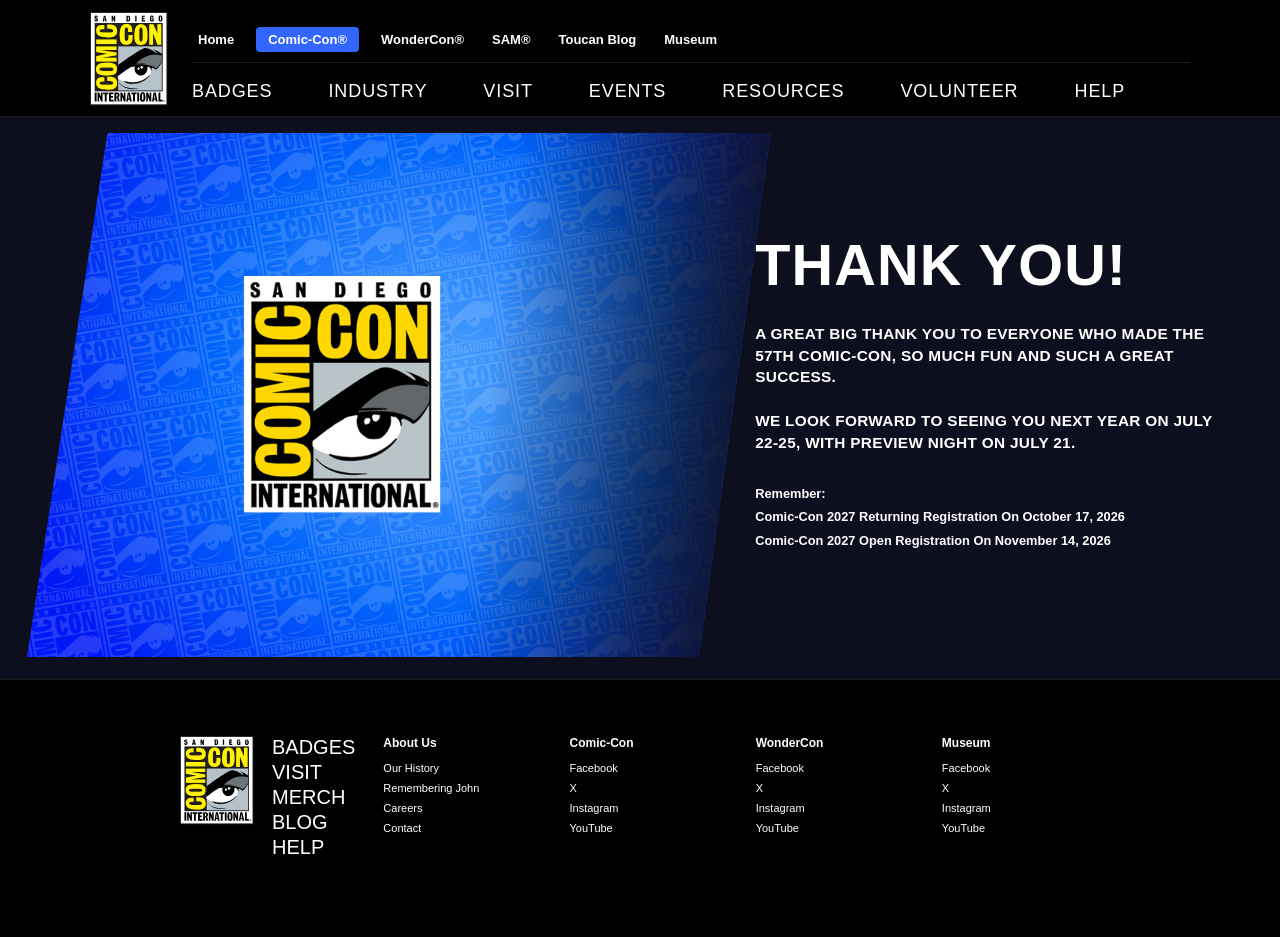
<file: index.html>
<!doctype html>
<html lang="en">
  <head>
    <meta charset="UTF-8" />
    <meta name="viewport" content="width=device-width, initial-scale=1.0" />
    <title>Comic-Con</title>
    <link rel="stylesheet" href="./styles.css" />
  </head>
  <body>
    <!-- Header & Mega Menu -->
    <header class="site-header">
      <div class="container header-inner">
        <a href="./index.html" class="brand-logo">
          <img
            src="./assets/ComicCon-Logo-Official.svg"
            alt="San Diego Comic-Con International"
          />
        </a>

        <div class="header-nav-wrap">
          <nav class="utility-links">
            <a href="./index.html">Home</a>
            <a href="#" class="active">Comic-Con®</a>
            <a href="#">WonderCon®</a>
            <a href="#">SAM®</a>
            <a href="#">Toucan Blog</a>
            <a href="#">Museum</a>
          </nav>

          <nav class="main-nav">
            <div class="nav-col">
              <a href="#">BADGES</a>
              <ul class="mega-sub">
                <li><a href="#">Register</a></li>
                <li><a href="#">Member ID</a></li>
              </ul>
            </div>

            <div class="nav-col">
              <a href="#">INDUSTRY</a>
              <ul class="mega-sub">
                <li><a href="#">Exhibitors</a></li>
                <li><a href="#">Press</a></li>
                <li><a href="#">Professional</a></li>
                <li><a href="#">Retailers</a></li>
              </ul>
            </div>

            <div class="nav-col">
              <a href="#">VISIT</a>
              <ul class="mega-sub">
                <li><a href="#">Travel</a></li>
                <li><a href="#">Hospitality</a></li>
                <li><a href="#">Accessibility</a></li>
              </ul>
            </div>

            <div class="nav-col">
              <a href="#">EVENTS</a>
              <ul class="mega-sub">
                <li><a href="./exhibit_hall.html">Exhibit Hall</a></li>
                <li><a href="#">Schedule</a></li>
                <li><a href="#">Anime</a></li>
                <li><a href="#">Films</a></li>
                <li><a href="#">Autographs</a></li>
                <li><a href="#">Games</a></li>
                <li><a href="#">Special Events</a></li>
              </ul>
            </div>

            <div class="nav-col">
              <a href="#">RESOURCES</a>
              <ul class="mega-sub">
                <li><a href="#">Souvenir Book</a></li>
                <li><a href="#">Guide</a></li>
                <li><a href="#">Newsletter</a></li>
              </ul>
            </div>

            <div class="nav-col">
              <a href="#">VOLUNTEER</a>
              <ul class="mega-sub">
                <li><a href="#">Apply</a></li>
                <li><a href="#">Roles &amp; Perks</a></li>
              </ul>
            </div>

            <div class="nav-col">
              <a href="#">HELP</a>
              <ul class="mega-sub">
                <li><a href="#">Questions</a></li>
                <li><a href="#">Contact Us</a></li>
                <li><a href="#">Account</a></li>
                <li><a href="#">Privacy</a></li>
              </ul>
            </div>

            <div class="mega-bg"></div>
          </nav>
        </div>
      </div>
    </header>

    <!-- Home Hero Banner -->
    <main>
      <section class="home-hero">
        <div class="home-hero-stage">
          <div class="home-hero-media">
            <img
              src="./assets/CCI23-NewCCISlider.jpg"
              alt="San Diego Comic-Con International"
            />
          </div>

          <div class="home-hero-content">
            <h1>THANK YOU!</h1>
            <p class="home-hero-lead">
              A GREAT BIG THANK YOU TO EVERYONE WHO MADE THE 57TH COMIC-CON, SO
              MUCH FUN AND SUCH A GREAT SUCCESS.
            </p>
            <p class="home-hero-lead">
              WE LOOK FORWARD TO SEEING YOU NEXT YEAR ON JULY 22-25, WITH PREVIEW
              NIGHT ON JULY 21.
            </p>
            <div class="home-hero-notes">
              <p>Remember:</p>
              <p>Comic-Con 2027 Returning Registration On October 17, 2026</p>
              <p>Comic-Con 2027 Open Registration On November 14, 2026</p>
            </div>
          </div>
        </div>
      </section>
    </main>

    <!-- Footer -->
    <footer class="site-footer">
      <div class="footer-inner">
        <div class="footer-grid">
          <div class="footer-brand">
            <img
              src="./assets/ComicCon-Logo-Official.svg"
              alt="San Diego Comic-Con International"
            />
            <ul class="footer-stack">
              <li><a href="#">BADGES</a></li>
              <li><a href="#">VISIT</a></li>
              <li><a href="#">MERCH</a></li>
              <li><a href="#">BLOG</a></li>
              <li><a href="#">HELP</a></li>
            </ul>
          </div>

          <div class="footer-col">
            <h3>About Us</h3>
            <ul>
              <li><a href="#">Our History</a></li>
              <li><a href="#">Remembering John</a></li>
              <li><a href="#">Careers</a></li>
              <li><a href="#">Contact</a></li>
            </ul>
          </div>

          <div class="footer-col">
            <h3>Comic-Con</h3>
            <ul>
              <li><a href="#">Facebook</a></li>
              <li><a href="#">X</a></li>
              <li><a href="#">Instagram</a></li>
              <li><a href="#">YouTube</a></li>
            </ul>
          </div>

          <div class="footer-col">
            <h3>WonderCon</h3>
            <ul>
              <li><a href="#">Facebook</a></li>
              <li><a href="#">X</a></li>
              <li><a href="#">Instagram</a></li>
              <li><a href="#">YouTube</a></li>
            </ul>
          </div>

          <div class="footer-col">
            <h3>Museum</h3>
            <ul>
              <li><a href="#">Facebook</a></li>
              <li><a href="#">X</a></li>
              <li><a href="#">Instagram</a></li>
              <li><a href="#">YouTube</a></li>
            </ul>
          </div>
        </div>
      </div>
    </footer>
  </body>
</html>
</file>
<file: styles.css>
/* Base */
* {
  box-sizing: border-box;
}

body {
  margin: 0;
  background: #000;
  color: #fff;
  font-family: Arial, Helvetica, sans-serif;
}

a {
  color: inherit;
  text-decoration: none;
}

button,
input {
  font-family: inherit;
}

button {
  cursor: pointer;
}

img {
  display: block;
  height: auto;
}

.container {
  max-width: 1140px;
  margin: 0 auto;
  padding: 0 20px;
}

/* Header & Mega Menu */
.site-header {
  position: relative;
  background: #000;
  border-bottom: 1px solid rgba(255, 255, 255, 0.1);
  padding: 12px 0 0;
}

.header-inner {
  display: flex;
  align-items: flex-end; /* keep nav at header bottom */
  gap: 24px;
}

.brand-logo {
  flex-shrink: 0;
  padding-bottom: 10px;
}

.brand-logo img {
  width: 78px;
}

.header-nav-wrap {
  flex: 1;
  display: flex;
  flex-direction: column;
  gap: 12px;
}

.utility-links {
  display: flex;
  align-items: center;
  flex-wrap: wrap;
  gap: 16px;
  font-size: 13px;
  padding-bottom: 10px;
  border-bottom: 1px solid rgba(255, 255, 255, 0.12);
}

.utility-links a {
  color: #fff;
  font-weight: 700;
  padding: 5px 6px;
}

.utility-links a.active {
  background: #3366ff;
  color: #fff;
  padding: 5px 12px;
  border-radius: 4px;
}

.main-nav {
  display: flex;
  align-items: flex-end;
  gap: 56px;
}

.nav-col {
  position: relative;
}

.nav-col > a {
  display: block;
  padding: 6px 0 14px;
  font-family: Impact, 'Arial Narrow', Arial, sans-serif;
  font-size: 18px;
  letter-spacing: 0.05em;
  color: #fff;
}

.nav-col > a:hover,
.footer-stack a:hover {
  color: #3898ff;
}

.nav-col > a.current {
  text-decoration: underline #0056d2 2px;
  text-underline-offset: 4px;
}

.mega-bg {
  display: none;
  position: absolute;
  top: calc(100% - 1px); /* 1px overlap avoids hover gap when moving into menu */
  left: 0;
  width: 100%;
  height: 248px;
  background: #000;
  border-top: 1px solid rgba(255, 255, 255, 0.12);
  border-bottom: 1px solid rgba(255, 255, 255, 0.14);
  z-index: 40;
}

.mega-sub {
  display: none;
  position: absolute;
  top: calc(100% - 1px);
  left: 0;
  list-style: none;
  margin: 0;
  padding: 24px 0 0;
  flex-direction: column;
  gap: 11px;
  white-space: nowrap;
  z-index: 41;
}

.main-nav:hover .mega-bg {
  display: block;
}

.main-nav:hover .mega-sub {
  display: flex;
}

.mega-sub a {
  display: block;
  font-family: Arial, Helvetica, sans-serif;
  font-size: 14px;
  font-weight: 600;
  line-height: 18px;
  color: #fff;
}

.mega-sub a:hover {
  color: #3898ff;
}

.mega-sub a.active {
  text-decoration: underline #0056d2 2px;
  text-underline-offset: 5px;
}

/* Home Hero */
.home-hero {
  background: #0e0f1e;
  padding: 16px 0 22px;
  overflow: hidden;
}

.home-hero-stage {
  position: relative;
  min-height: 41vw;
  display: flex;
  align-items: center;
}

.home-hero-media {
  position: absolute;
  top: 0;
  bottom: 0;
  left: 0;
  width: 70%;
  clip-path: polygon(12% 0, 86% 0, 78% 100%, 3% 100%);
}

.home-hero-media::after {
  content: '';
  position: absolute;
  top: 0;
  right: 0;
  bottom: 0;
  left: 0;
  background: linear-gradient(
    97deg,
    rgba(14, 15, 30, 0) 54%,
    rgba(14, 15, 30, 0.65) 72%,
    #0e0f1e 84%
  );
  pointer-events: none;
}

.home-hero-media img {
  width: 100%;
  height: 100%;
  object-fit: cover;
  object-position: left center;
}

.home-hero-content {
  position: relative;
  z-index: 1;
  width: 45%;
  margin-left: 55%;
  padding: 32px 4%;
}

.home-hero-content h1 {
  font-family: Impact, 'Arial Narrow', Arial, sans-serif;
  font-size: clamp(28px, 4.5vw, 72px);
  line-height: 1;
  letter-spacing: 0.02em;
  margin: 0 0 28px;
}

.home-hero-lead {
  font-size: clamp(11px, 1.2vw, 19px);
  font-weight: 800;
  line-height: 1.42;
  letter-spacing: 0.02em;
  margin: 0 0 22px;
}

.home-hero-notes {
  margin-top: 28px;
}

.home-hero-notes p {
  font-size: clamp(10px, 1vw, 15px);
  font-weight: 700;
  line-height: 1.85;
  margin: 0;
}

/* Hero */
.hero-section {
  background: #0e0f1e;
  padding: 28px 0 48px;
}

.hero-section h1 {
  font-family: Impact, 'Arial Narrow', Arial, sans-serif;
  font-size: 52px;
  line-height: 1;
  text-align: center;
  margin: 0 0 24px;
}

/* Map */
.map-frame {
  position: relative;
  max-width: 1060px;
  margin: 0 auto;
  background: #fff;
  padding: 12px;
}

.map-viewport {
  overflow: auto;
  max-height: 480px;
  cursor: grab;
  user-select: none;
}

.map-viewport.dragging {
  cursor: grabbing;
}

.map-stage {
  position: relative;
  width: 100%;
}

.map-frame img,
.artwork-thumb-btn img {
  width: 100%;
}

.booth-marker {
  position: absolute;
  width: 48px;
  height: 48px;
  border: 3px dashed red;
  border-radius: 50%;
  transform: translate(-50%, -50%);
  animation: spin 6s linear infinite;
  pointer-events: none;
}

@keyframes spin {
  from {
    transform: translate(-50%, -50%) rotate(0deg);
  }
  to {
    transform: translate(-50%, -50%) rotate(360deg);
  }
}

.map-zoom-controls {
  position: absolute;
  right: 14px;
  bottom: 14px;
  display: flex;
  flex-direction: column;
  border: 1px solid #444;
  border-radius: 3px;
  overflow: hidden;
}

.map-zoom-controls button {
  width: 26px;
  height: 24px;
  background: #222;
  color: #fff;
  border: none;
  padding: 0;
  font-size: 15px;
  font-weight: 700;
  line-height: 1;
}

.map-zoom-controls button + button {
  border-top: 1px solid #444;
}

.map-zoom-controls button:hover {
  background: #3366ff;
}

.map-clear-btn {
  position: absolute;
  left: 14px;
  bottom: 14px;
  height: 28px;
}

/* Directory & Search */
.directory-section {
  background: #fff;
  color: #222;
  padding: 24px 0 56px;
}

.directory-section .container {
  max-width: 1060px;
}

.category-tabs {
  display: flex;
  flex-wrap: wrap;
  justify-content: flex-start;
  gap: 12px;
  margin: 0;
}

.category-tabs button {
  background: #3366ff;
  color: #fff;
  border: none;
  border-radius: 50px;
  padding: 8px 20px;
  font-size: 13px;
  font-weight: 600;
}

.category-tabs button:hover {
  background: #0035d3;
}

.category-tabs button.active {
  box-shadow: 0 0 0 2px #fff, 0 0 0 4px #3366ff;
}

.search-form {
  max-width: 334px;
  font-size: 12px;
  margin: 0 0 18px;
}

.search-row {
  display: flex;
  align-items: center;
  gap: 6px;
}

.search-row label {
  width: 94px;
  text-align: right;
  padding-right: 6px;
  font-size: 14px;
  font-weight: 700;
  flex-shrink: 0;
}

.search-row input {
  flex: 1;
  height: 28px;
  padding: 0 10px;
  font-size: 12px;
  border: 1px solid #ccc;
  border-radius: 2px;
}

.search-row input:focus {
  outline: none;
  border-color: #2b7a9b;
}

.search-row .btn-dark {
  height: 28px;
}

.btn-dark {
  background: #2b2b2b;
  color: #fff;
  border: none;
  border-radius: 2px;
  padding: 5px 12px;
  font-size: 12px;
  font-weight: 700;
}

.btn-dark:hover {
  background: #000;
}

.divider {
  border-top: 1px solid #e5e5e5;
  margin: 16px 0 10px;
}

.link-btn,
.table-link {
  background: none;
  border: none;
  color: #2b7a9b;
  font-size: 12px;
  padding: 0;
  text-align: left;
}

.link-btn {
  font-size: 11px;
  font-weight: 500;
}

.link-btn:hover,
.table-link:hover,
.footer-col a:hover {
  text-decoration: underline;
}

.exhibitor-table {
  width: 100%;
  table-layout: fixed;
  border-collapse: collapse;
  text-align: left;
  font-size: 12px;
}

.exhibitor-table th {
  font-weight: 700;
  padding: 8px 4px;
  border-bottom: 1px solid #d4d4d4;
}

.exhibitor-table th:last-child {
  width: 38%;
}

#section-col-header {
  width: 16%;
}

.exhibitor-table td {
  padding: 10px 4px;
  border-bottom: 1px solid #f0f0f0;
}

.exhibitor-table tr:hover td {
  background: #f9f9f9;
}

.exhibitor-table td.empty-cell {
  text-align: center;
  padding: 32px 8px;
  color: #666;
}

/* Modal & Lightbox */
.modal-backdrop,
.lightbox-backdrop {
  position: fixed;
  top: 0;
  left: 0;
  width: 100%;
  height: 100%;
  background: rgba(0, 0, 0, 0.72);
  display: flex;
  align-items: center;
  justify-content: center;
  padding: 16px;
  z-index: 50;
}

.lightbox-backdrop {
  background: rgba(0, 0, 0, 0.88);
  padding: 24px;
  z-index: 60;
}

.modal-backdrop[hidden],
.lightbox-backdrop[hidden] {
  display: none;
}

.modal-card {
  width: 100%;
  max-width: 720px;
  background: #fff;
  color: #222;
  border-radius: 4px;
  overflow: hidden;
}

.modal-header {
  background: #000;
  color: #fff;
  padding: 16px 20px;
  display: flex;
  align-items: flex-start;
  justify-content: space-between;
  gap: 16px;
}

.modal-header p {
  font-size: 11px;
  text-transform: uppercase;
  color: rgba(255, 255, 255, 0.7);
  margin: 0 0 4px;
}

.modal-header h2 {
  font-size: 20px;
  margin: 0;
}

.modal-header button {
  background: none;
  border: none;
  color: #fff;
  font-size: 22px;
  line-height: 1;
  padding: 2px 6px;
}

.modal-body {
  padding: 20px;
  font-size: 14px;
  line-height: 1.5;
  max-height: 80vh;
  overflow-y: auto;
}

#modal-booth {
  color: #0056d2;
  font-weight: 700;
  font-size: 12px;
  margin: 0 0 12px;
}

.modal-booth-btn {
  display: inline-flex;
  align-items: center;
  gap: 8px;
  background: none;
  border: none;
  padding: 0;
  color: inherit;
  font-size: inherit;
  font-weight: inherit;
}

.modal-booth-btn:hover {
  text-decoration: underline;
}

.modal-map-hint {
  color: #2b7a9b;
  font-size: 11px;
  font-weight: 500;
}

.section-label {
  font-size: 11px;
  font-weight: 700;
  text-transform: uppercase;
  color: #666;
  margin: 16px 0 8px;
}

.artwork-list {
  display: flex;
  flex-direction: column;
  gap: 20px;
}

.artwork-split {
  display: flex;
  align-items: flex-start;
  gap: 20px;
}

.artwork-thumb-wrap {
  width: 210px;
  flex-shrink: 0;
}

.artwork-thumb-btn {
  display: block;
  width: 100%;
  padding: 0;
  border: 1px solid #e0e0e0;
  border-radius: 2px;
  background: #fff;
  cursor: zoom-in;
}

.artwork-thumb-btn:hover {
  border-color: #2b7a9b;
}

.artwork-details {
  flex: 1;
}

.artwork-box {
  border: 1px solid #d4d4d4;
  border-radius: 4px;
  padding: 12px 14px;
}

.artwork-box h3 {
  font-size: 16px;
  font-weight: 500;
  color: #555;
  margin: 0 0 10px;
}

.artwork-box p {
  font-size: 12px;
  font-style: italic;
  line-height: 1.55;
  margin: 0 0 10px;
}

.artwork-box p:last-child {
  margin-bottom: 0;
}

.artwork-box .artwork-price {
  font-size: 13px;
  font-style: normal;
  font-weight: 700;
  margin-top: 12px;
}

#lightbox-close {
  position: fixed;
  top: 14px;
  right: 20px;
  background: rgba(0, 0, 0, 0.65);
  border: 1px solid rgba(255, 255, 255, 0.35);
  border-radius: 50%;
  color: #fff;
  font-size: 24px;
  line-height: 1;
  width: 38px;
  height: 38px;
  z-index: 61;
}

#lightbox-close:hover {
  background: #000;
}

.lightbox-scroll {
  max-width: 94vw;
  max-height: 90vh;
  overflow: auto;
  background: #111;
  border-radius: 4px;
}

.lightbox-scroll img {
  max-width: none;
}

/* Footer */
.site-footer {
  padding: 56px 0 32px;
  border-top: 1px solid rgba(255, 255, 255, 0.1);
}

.footer-inner {
  max-width: 960px;
  margin: 0 auto;
  padding: 0 20px;
}

.footer-grid {
  display: grid;
  grid-template-columns: repeat(5, 1fr);
  gap: 28px;
  padding-bottom: 44px;
}

.footer-brand {
  display: flex;
  align-items: flex-start;
  gap: 18px;
}

.footer-brand img {
  width: 74px;
}

.footer-stack,
.footer-col ul {
  list-style: none;
  margin: 0;
  padding: 0;
}

.footer-stack li {
  margin-bottom: 2px;
}

.footer-stack a {
  font-family: Impact, 'Arial Narrow', Arial, sans-serif;
  font-size: 20px;
}

.footer-col h3 {
  font-size: 12px;
  margin: 0 0 12px;
}

.footer-col ul {
  font-size: 11px;
}

.footer-col li {
  margin-bottom: 8px;
}
</file>
